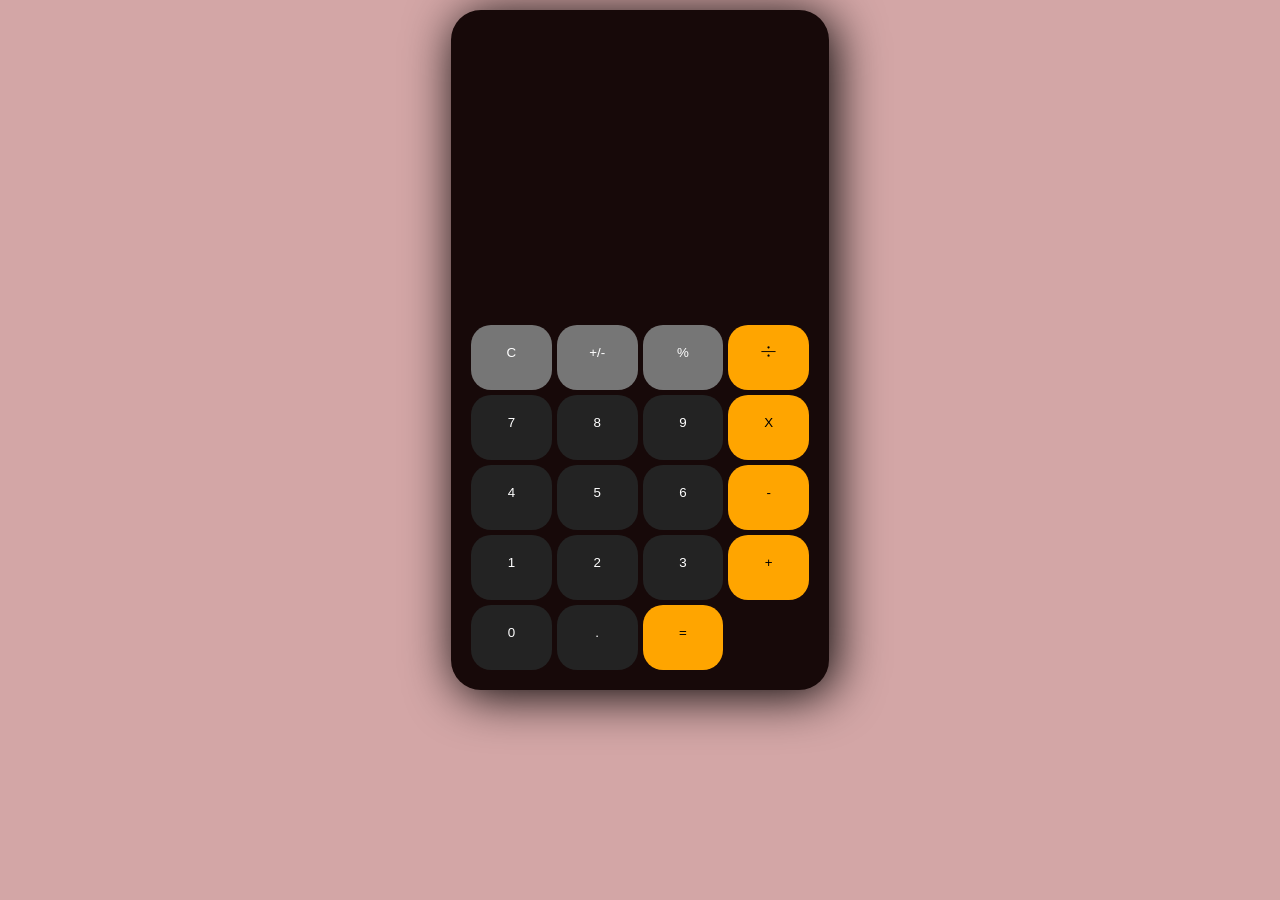
<file: index.html>
<!DOCTYPE html>
<html lang="en">
  <head>
    <meta charset="UTF-8" />
    <meta name="viewport" content="width=device-width, initial-scale=1.0" />
    <title>Calculator</title>
    <link rel="stylesheet" href="/css/calculator.css" />
    <script src="/js/index.js" defer></script>
  </head>
  <body>
    <section>
      <div class="upper-part">
        <p class="calculate" id="calculate"></p>
        <p class="result" id="result"></p>
      </div>
      <div class="lower-part">
        <button class="up-button" onclick="clearScreen()">C</button
        ><button class="up-button">+/-</button
        ><button class="up-button" onclick="calculating('%')" >%</button
        ><button class="sign-button" onclick="calculating('/')">
          <img
            src="/img/pngwing.com (11).png"
            alt="the Division symbol"
            width="15px"
          /></button
        ><button onclick="calculating('7')">7</button><button onclick="calculating('8')">8</button
        ><button onclick="calculating('9')">9</button
        ><button class="sign-button" onclick="calculating('*')">X</button
        ><button onclick="calculating('4')">4</button
        ><button onclick="calculating('5')">5</button
        ><button onclick="calculating('6')">6</button
        ><button class="sign-button" onclick="calculating('-')">-</button
        ><button onclick="calculating('1')">1</button
        ><button onclick="calculating('2')">2</button
        ><button onclick="calculating('3')">3</button
        ><button class="sign-button" onclick="calculating('+')">+</button
        ><button class="button0" onclick="calculating('0')">0</button
        ><button onclick="calculating('.')">.</button
        ><button class="sign-button" onclick="calculateResult()">=</button>
      </div>
    </section>
  </body>
</html>
</file>
<file: css/calculator.css>
* {
  padding: 0px;
  margin: 0px;
  box-sizing: border-box;
  scroll-behavior: smooth;
  font-family: sans-serif;
}
body {
  width: 100%;
  padding: 10px;
  background-color: rgb(211, 166, 166);
}
section {
  background-color: rgb(23, 9, 9);
  padding: 20px;
  border-radius: 30px;
  margin-inline: auto;
  box-shadow: 5px 5px 50px;
  width:30%;
}
.upper-part {
  height: 35vh;
  text-align: right;
}
.calculate {
  color: rgb(184, 184, 184);
  font-size: 25px;
  margin-top: 90px;
}
.result {
  color: white;
  font-size: 60px;
}
.lower-part {
  display: grid;
  grid-template-columns: repeat(4, 1fr);
  gap: 5px;
  margin-top: -110px;
}
button {
  padding: 20px;
  border-radius: 20px;
  background-color: rgb(35, 35, 35);
  color: white;
  padding-bottom: 30px;
  border: 0px;
  
}
.sign-button {
  background-color: orange;
  color: black;
}
.up-button{
  background-color: rgb(118, 118, 118);
}

@media screen and (max-width:480px) {
  section{
    width:100%;
  }
}
</file>
